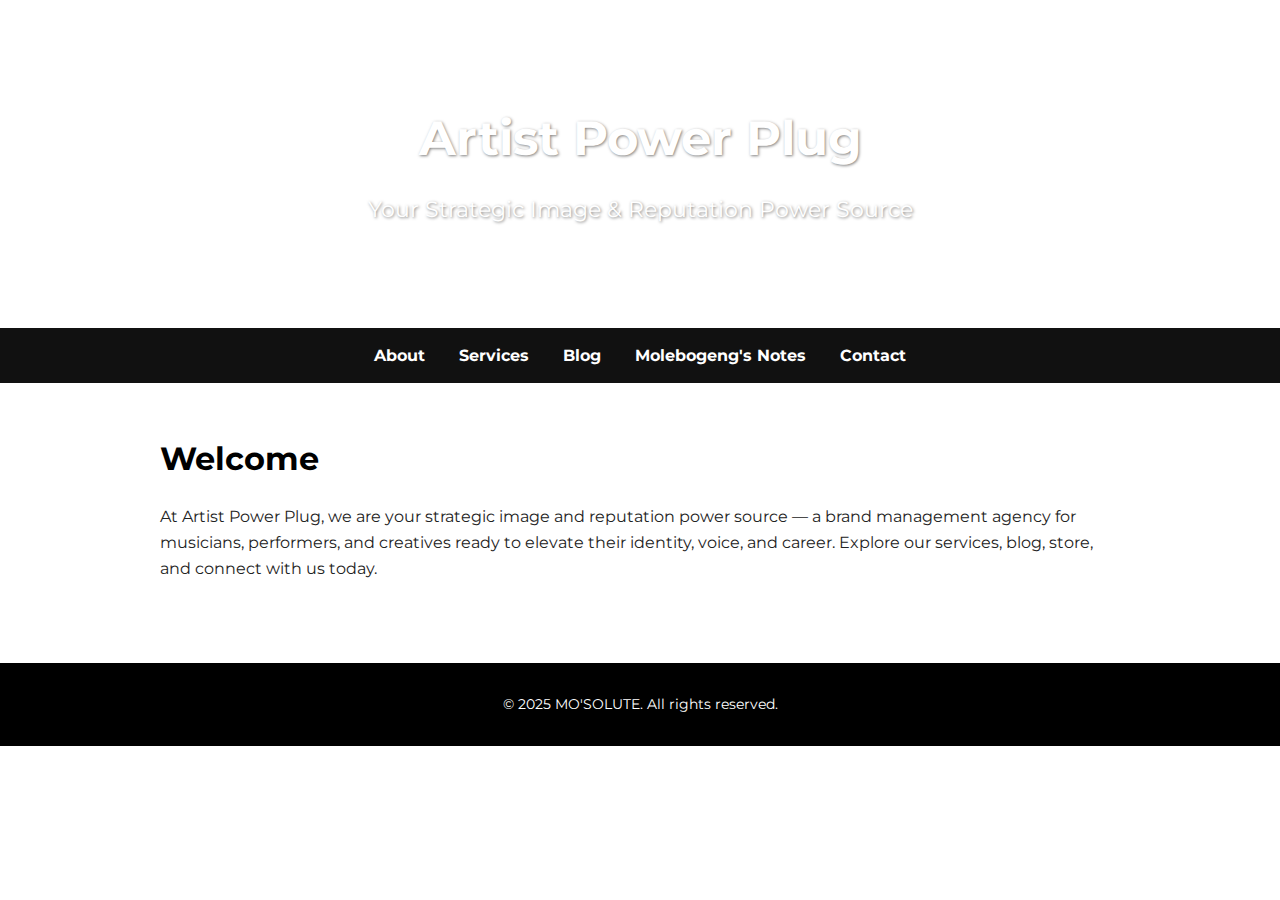
<file: index.html>
<!DOCTYPE html>
<html lang="en">

<head>
    <meta charset="UTF-8" />
    <meta name="viewport" content="width=device-width, initial-scale=1.0" />
    <title>Artist Power Plug</title>
    <link href="https://fonts.googleapis.com/css2?family=Montserrat:wght@400;700&display=swap" rel="stylesheet">
    <link rel="stylesheet" href="style.css">
</head>

<body>
    <header>
        <h1>Artist Power Plug</h1>
        <p>Your Strategic Image & Reputation Power Source</p>
    </header>

    <nav>
        <a href="aboutpage.html">About</a>
        <a href="servicepage.html">Services</a>
        <a href="blogpage.html">Blog</a>
        <a href="molebogengsnotes.html">Molebogeng's Notes</a>
        <a href="contactpage.html">Contact</a>
    </nav>

    <section class="section">
        <h2>Welcome</h2>
        <p>At Artist Power Plug, we are your strategic image and reputation power source — a brand management agency for
            musicians, performers, and creatives ready to elevate their identity, voice, and career. Explore our
            services, blog, store, and connect with us today.</p>

    </section>

    <footer>
        <p>&copy; 2025 MO'SOLUTE. All rights reserved.</p>
    </footer>
</body>

</html>
</file>
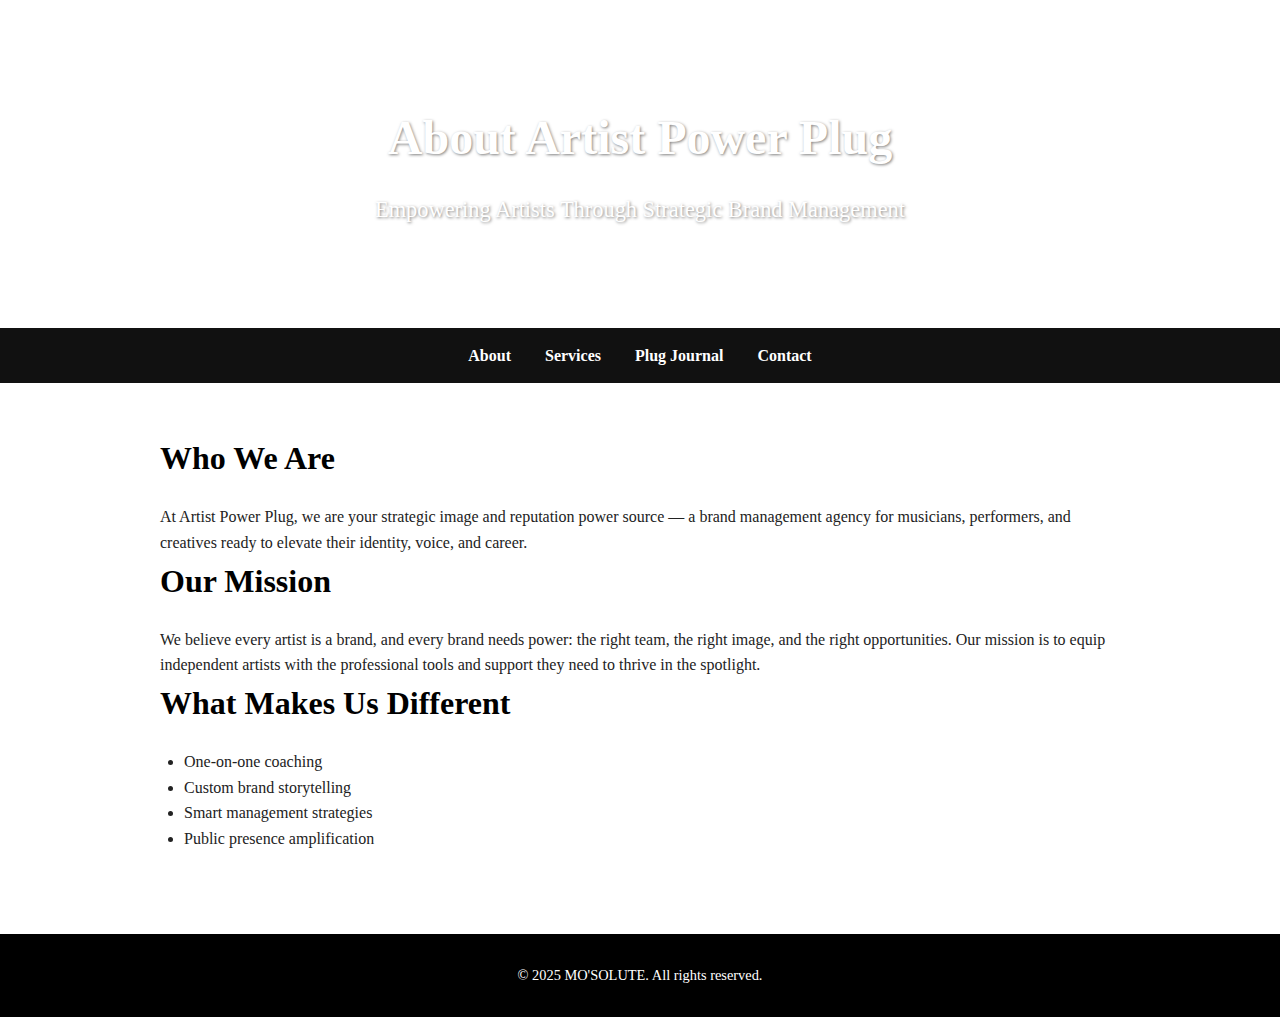
<file: aboutpage.html>
<!DOCTYPE html>
<html lang="en">

<head>
    <meta charset="UTF-8">
    <meta name="viewport" content="width=device-width, initial-scale=1.0">
    <title>About | Artist Power Plug</title>
    <link rel="stylesheet" href="style.css">
</head>

<body>
    <header class="page-header">
        <h1>About Artist Power Plug</h1>
        <p>Empowering Artists Through Strategic Brand Management</p>
    </header>

    <nav>
        <a href="aboutpage.html">About</a>
        <a href="servicepage.html">Services</a>
        <a href="plugjournal">Plug Journal</a>
       
        <a href="contactpage.html">Contact</a>
    </nav>

    <section class="section">
        <h2>Who We Are</h2>
        <p>At Artist Power Plug, we are your strategic image and reputation power source — a brand management agency for
            musicians, performers, and creatives ready to elevate their identity, voice, and career.</p>

        <h2>Our Mission</h2>
        <p>We believe every artist is a brand, and every brand needs power: the right team, the right image, and the
            right opportunities. Our mission is to equip independent artists with the professional tools and support
            they need to thrive in the spotlight.</p>

        <h2>What Makes Us Different</h2>
        <ul>
            <li>One-on-one coaching</li>
            <li>Custom brand storytelling</li>
            <li>Smart management strategies</li>
            <li>Public presence amplification</li>
        </ul>
    </section>

    <footer>
        <p>&copy; 2025 MO'SOLUTE. All rights reserved.</p>
    </footer>
</body>

</html>
</file>
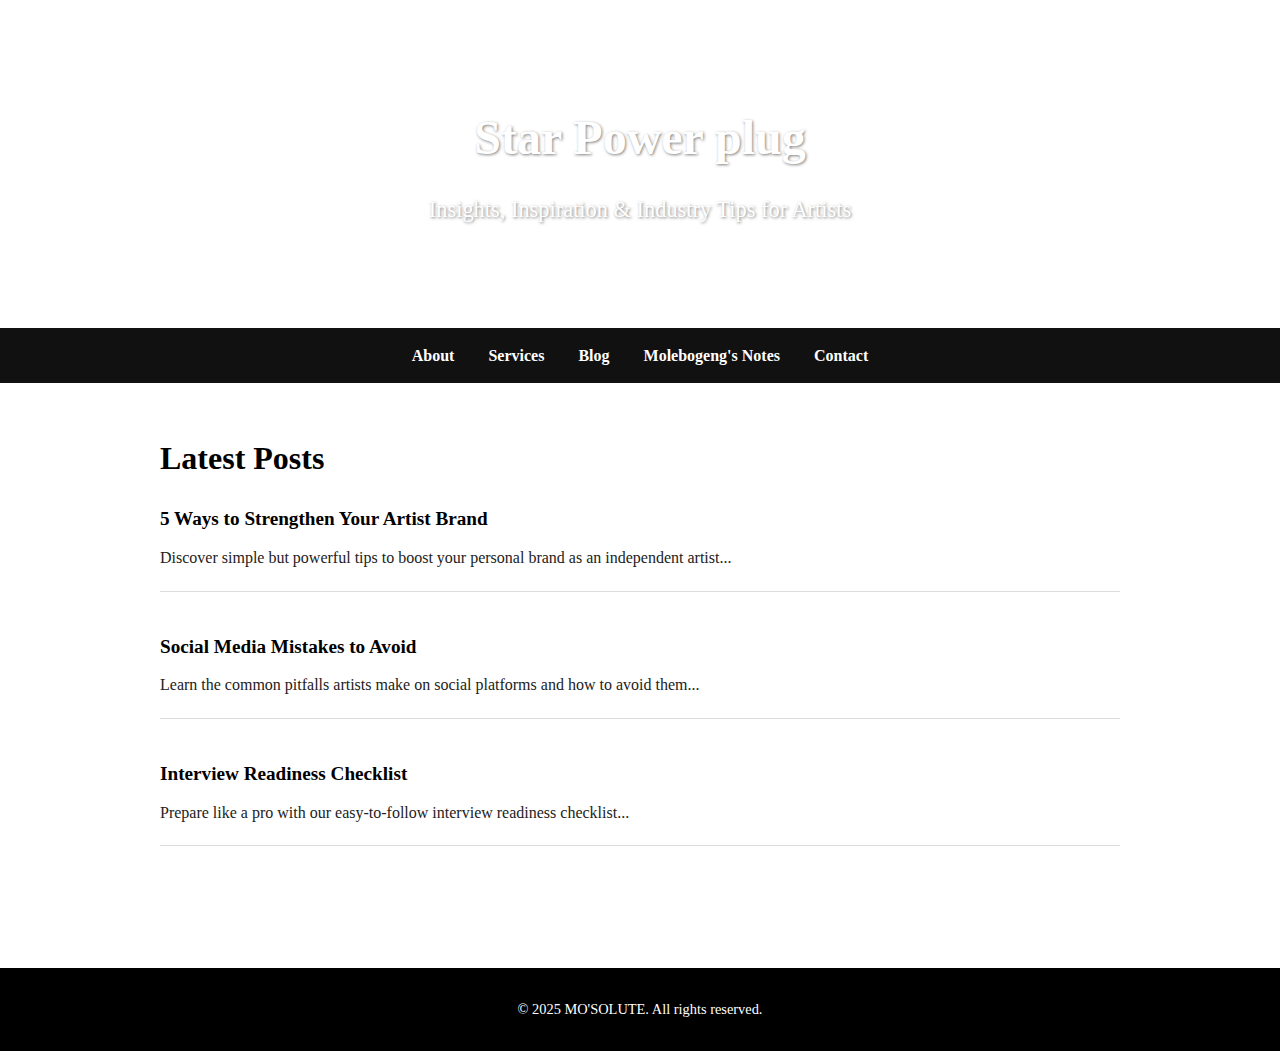
<file: blogpage.html>
<!DOCTYPE html>
<html lang="en">

<head>
    <meta charset="UTF-8">
    <meta name="viewport" content="width=device-width, initial-scale=1.0">
    <title>Blog | Artist Power Plug</title>
    <link rel="stylesheet" href="style.css">
</head>

<body>
    <header class="page-header">
        <h1>Star Power plug</h1>
        <p>Insights, Inspiration & Industry Tips for Artists</p>
    </header>

    <nav>
        <a href="aboutpage.html">About</a>
        <a href="servicepage.html">Services</a>
        <a href="blogpage.html">Blog</a>
        <a href="molebogengsnotes.html">Molebogeng's Notes</a>
        <a href="contactpage.html">Contact</a>
    </nav>

    <section class="section">
        <h2>Latest Posts</h2>
        <article>
            <h3><a href="#">5 Ways to Strengthen Your Artist Brand</a></h3>
            <p>Discover simple but powerful tips to boost your personal brand as an independent artist...</p>
        </article>

        <article>
            <h3><a href="#">Social Media Mistakes to Avoid</a></h3>
            <p>Learn the common pitfalls artists make on social platforms and how to avoid them...</p>
        </article>

        <article>
            <h3><a href="#">Interview Readiness Checklist</a></h3>
            <p>Prepare like a pro with our easy-to-follow interview readiness checklist...</p>
        </article>
    </section>

    <footer>
        <p>&copy; 2025 MO'SOLUTE. All rights reserved.</p>
    </footer>
</body>

</html>
</file>
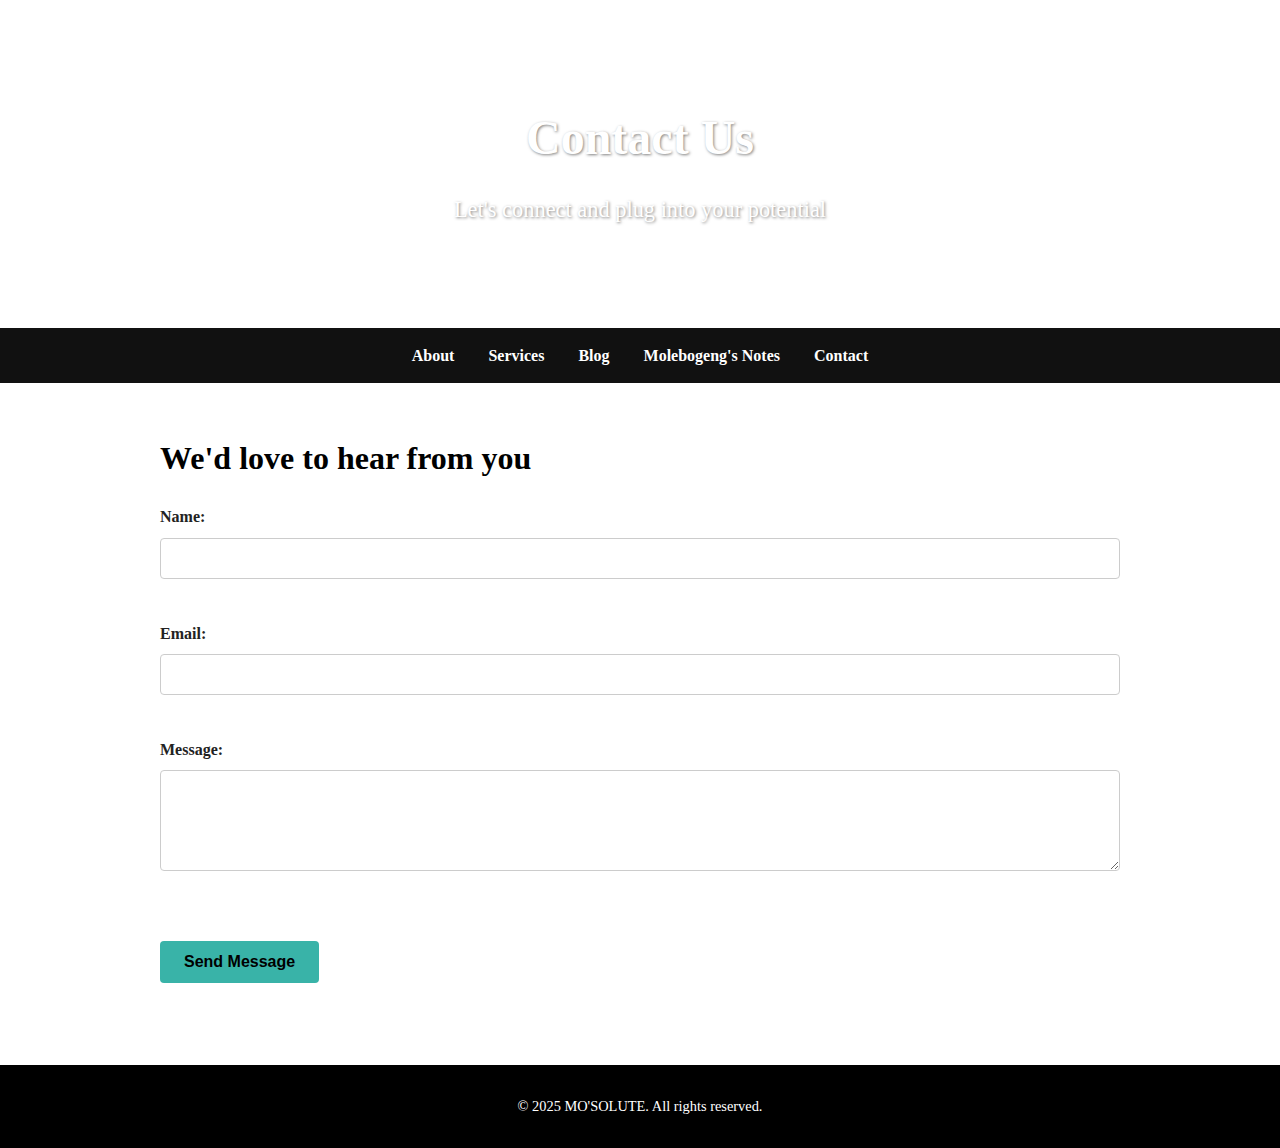
<file: contactpage.html>
<!DOCTYPE html>
<html lang="en">

<head>
    <meta charset="UTF-8">
    <meta name="viewport" content="width=device-width, initial-scale=1.0">
    <title>Contact | Artist Power Plug</title>
    <link rel="stylesheet" href="style.css">
</head>

<body>
    <header class="page-header">
        <h1>Contact Us</h1>
        <p>Let's connect and plug into your potential</p>
    </header>

    <nav>
        <a href="aboutpage.html">About</a>
        <a href="servicepage.html">Services</a>
        <a href="blogpage.html">Blog</a>
        <a href="molebogengsnotes.html">Molebogeng's Notes</a>
        <a href="contactpage.html">Contact</a>
    </nav>

    <section class="section">
        <h2>We'd love to hear from you</h2>
        <form action="#" method="post">
            <label for="name">Name:</label><br>
            <input type="text" id="name" name="name" required><br><br>

            <label for="email">Email:</label><br>
            <input type="email" id="email" name="email" required><br><br>

            <label for="message">Message:</label><br>
            <textarea id="message" name="message" rows="5" required></textarea><br><br>

            <button type="submit" class="cta-button">Send Message</button>
        </form>
    </section>

    <footer>
        <p>&copy; 2025 MO'SOLUTE. All rights reserved.</p>
    </footer>
</body>

</html>
</file>
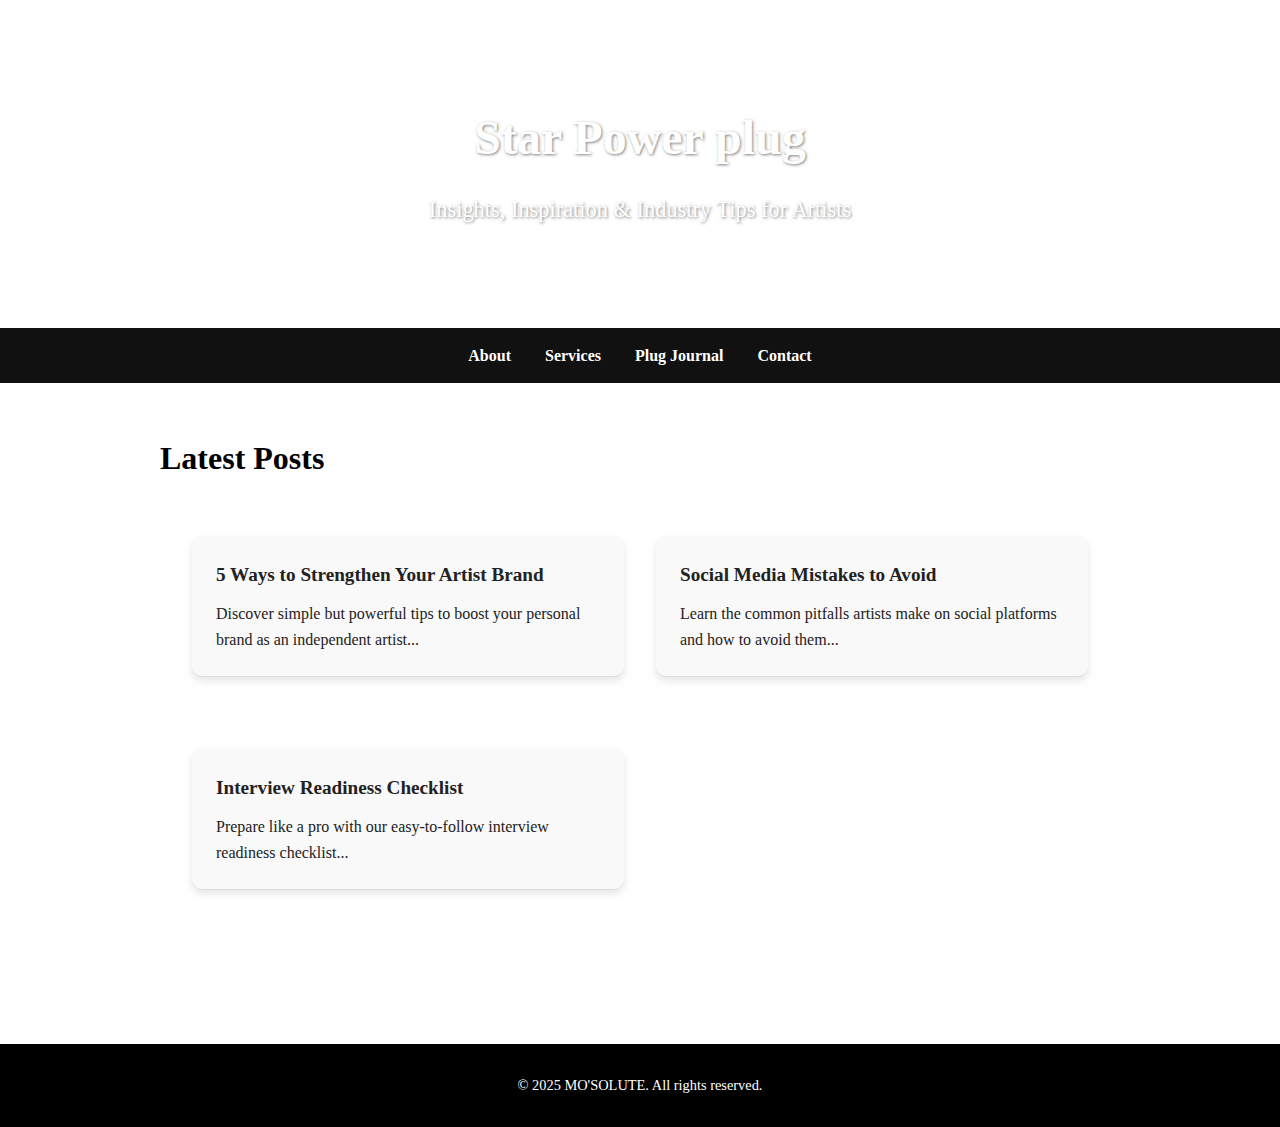
<file: plugjournal.html>
<!DOCTYPE html>
<html lang="en">

<head>
    <meta charset="UTF-8">
    <meta name="viewport" content="width=device-width, initial-scale=1.0">
    <title>Plug Journal | Artist Power Plug</title>
    <link rel="stylesheet" href="style.css">
</head>

<body>
    <header class="page-header">
        <h1>Star Power plug</h1>
        <p>Insights, Inspiration & Industry Tips for Artists</p>
    </header>

    <nav>
        <a href="aboutpage.html">About</a>
        <a href="servicepage.html">Services</a>
        <a href="plugjournal.html">Plug Journal</a>
        <a href="contactpage.html">Contact</a>
    </nav>


    <section class="section">
        <h2>Latest Posts</h2>
        <div class="blog-grid">
   
        <article>
            <h3><a href="plug-journal/article-1.html">5 Ways to Strengthen Your Artist Brand</a></h3>
            <p>Discover simple but powerful tips to boost your personal brand as an independent artist...</p>
        </article>

        <article>
            <h3><a href="plug-journal/article-2.html">Social Media Mistakes to Avoid</a></h3>
            <p>Learn the common pitfalls artists make on social platforms and how to avoid them...</p>
        </article>

        <article>
            <h3><a href="plug-journal/article-3.html">Interview Readiness Checklist</a></h3>
            <p>Prepare like a pro with our easy-to-follow interview readiness checklist...</p>
        </article>
    </div>
    </section>

    <footer>
        <p>&copy; 2025 MO'SOLUTE. All rights reserved.</p>
    </footer>
</body>

</html>
</file>
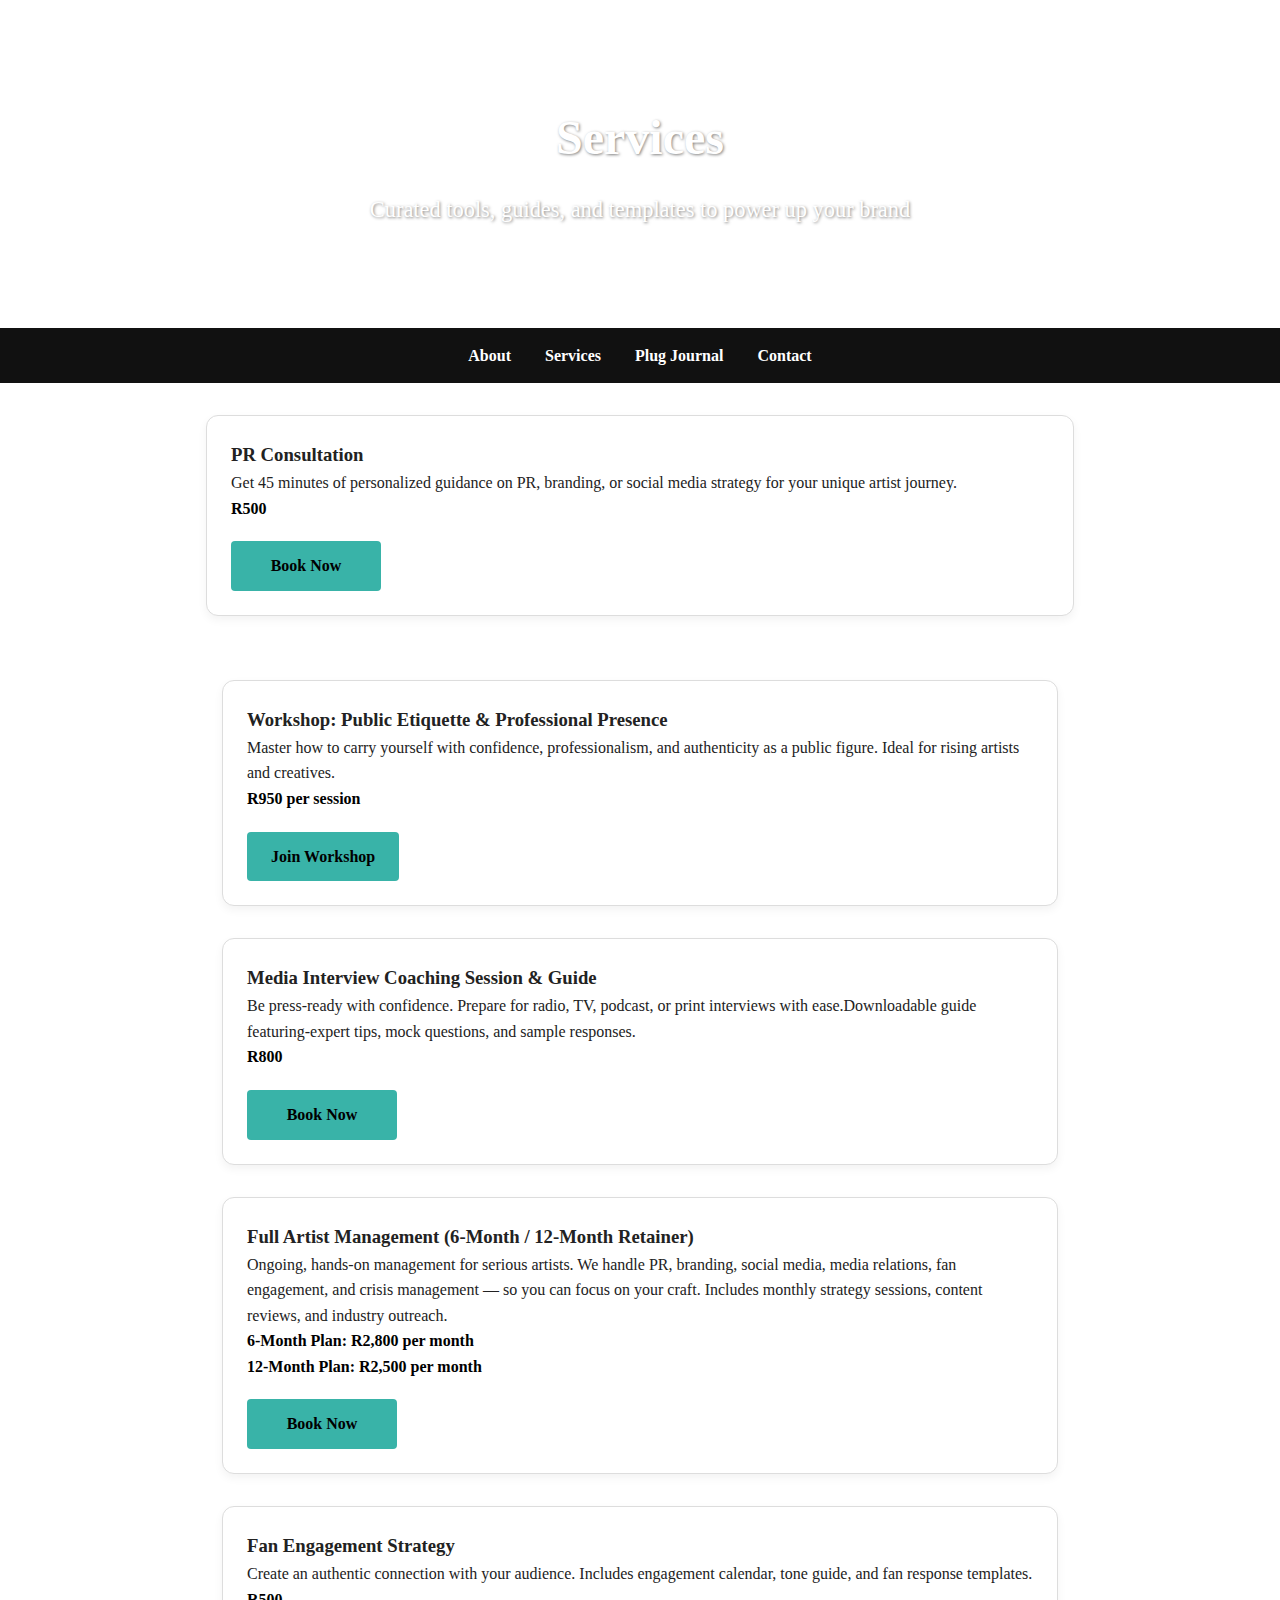
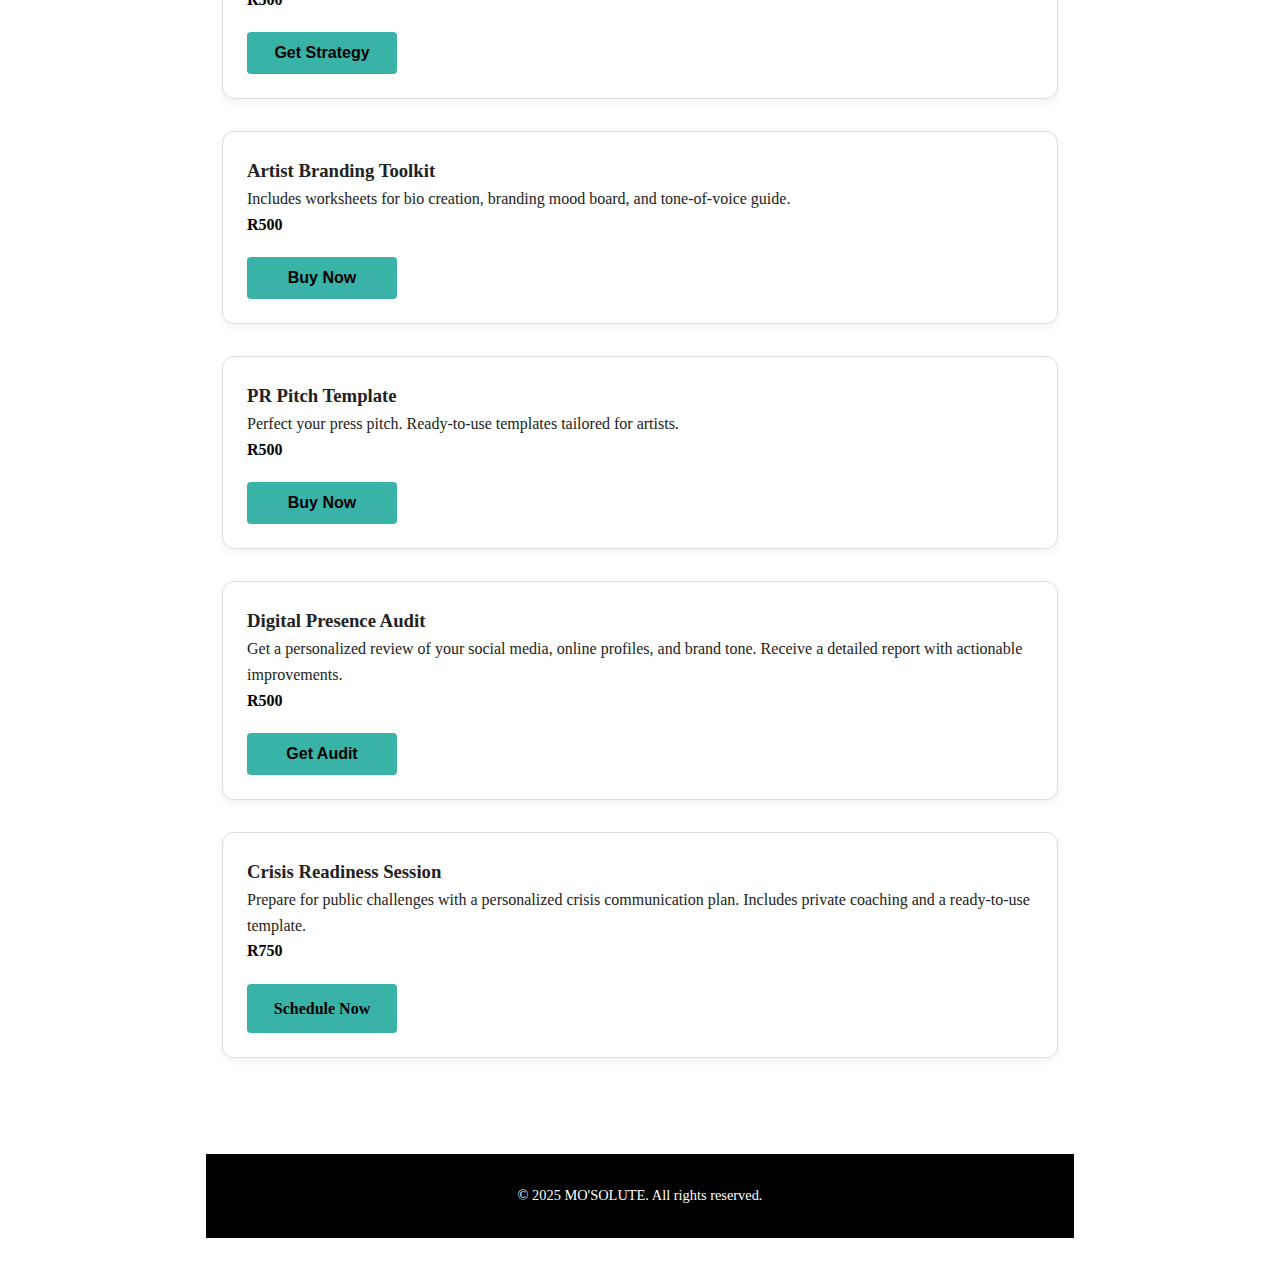
<file: servicepage.html>
<!DOCTYPE html>
<html lang="en">

<head>
    <meta charset="UTF-8">
    <meta name="viewport" content="width=device-width, initial-scale=1.0">
    <title>Store | Artist Power Plug</title>
    <link rel="stylesheet" href="style.css">
</head>

<body>
    <header class="page-header">
        <h1>Services</h1>
        <p>Curated tools, guides, and templates to power up your brand</p>
    </header>

    <nav>
        <a href="aboutpage.html">About</a>
        <a href="servicepage.html">Services</a>
        <a href="plugjournal.html">Plug Journal</a>
        <a href="contactpage.html">Contact</a>
    </nav>

    <section class="services-list">
        <div class="service-item">
                <h3>PR Consultation</h3>
                <p>Get 45 minutes of personalized guidance on PR, branding, or social media strategy for your unique
                    artist journey. </p>
                <p class="price">R500</p>
                <a href="https://calendly.com/mosolute/one-on-one-strategy-session" target="_blank"
                    class="cta-button">Book Now</a>
            </div>

            <section class="services-list">
                <div class="service-item">
                <h3>Workshop: Public Etiquette & Professional Presence</h3>
                <p>Master how to carry yourself with confidence, professionalism, and authenticity as a public figure.
                    Ideal for rising artists and creatives.</p>
                <p class="price">R950 per session</p>
                <a href="https://calendly.com/mosolute/one-on-one-strategy-session" target="_blank"
                    class="cta-button">Join Workshop</a>
            </div>

          
                <div class="service-item">
                <h3>Media Interview Coaching Session & Guide</h3>
                <p>Be press-ready with confidence. Prepare for radio, TV, podcast, or print interviews with
                    ease.Downloadable guide featuring-expert tips, mock questions, and sample responses.</p>
                <p class="price">R800</p>
                <a href="https://calendly.com/mosolute/one-on-one-strategy-session" target="_blank"
                    class="cta-button">Book Now</a>
            </div>

                <div class="service-item">
                <h3>Full Artist Management (6-Month / 12-Month Retainer)</h3>
                <p>Ongoing, hands-on management for serious artists. We handle PR, branding, social media, media
                    relations, fan engagement,  and crisis management — so you can focus on your craft. Includes monthly strategy sessions, content reviews, and industry outreach.</p>
                <p class="price">6-Month Plan: R2,800 per month <br>12-Month Plan: R2,500 per month </p>
                <a href="https://calendly.com/mosolute/one-on-one-strategy-session" target="_blank"
                    class="cta-button">Book Now</a>
            </div>


         
                <div class="service-item">
                <h3>Fan Engagement Strategy </h3>
                <p>Create an authentic connection with your audience. Includes engagement calendar, tone guide, and fan  response templates.</p>
                <p class="price">R500</p>
                <button class="cta-button">Get Strategy</button>
            </div>

            
                <div class="service-item">
                <h3>Artist Branding Toolkit</h3>
                <p>Includes worksheets for bio creation, branding mood board, and tone-of-voice guide.</p>
                <p class="price">R500</p>
                <button class="cta-button">Buy Now</button>
            </div>

            
                <div class="service-item">
                <h3>PR Pitch Template</h3>
                <p>Perfect your press pitch. Ready-to-use templates tailored for artists.</p>
                <p class="price">R500</p>
                <button class="cta-button">Buy Now</button>
            </div>

            
                <div class="service-item">
                <h3>Digital Presence Audit</h3>
                <p>Get a personalized review of your social media, online profiles, and brand tone. Receive a detailed
                    report with
                    actionable improvements.</p>
                <p class="price">R500</p>
                <button class="cta-button">Get Audit</button>
            </div>

            
                <div class="service-item">
                <h3>Crisis Readiness Session</h3>
                <p>Prepare for public challenges with a personalized crisis communication plan. Includes private
                    coaching and a
                    ready-to-use template.</p>
                <p class="price">R750</p>
                <a href="https://calendly.com/mosolute/one-on-one-strategy-session" target="_blank"
                    class="cta-button">Schedule Now</a>
            </div>
        </div>
    </section>

    <footer>
        <p>&copy; 2025 MO'SOLUTE. All rights reserved.</p>
    </footer>
</body>

</html>
</file>
<file: style.css>
/* Base Reset */
* {
    margin: 0;
    padding: 0;
    box-sizing: border-box;
}

body {
    font-family: 'Montserrat';
    background-color: #fff;
    color: #222;
    line-height: 1.6;
}

/* Header */
header {
    background: url('https://images.unsplash.com/photo-1511671782779-c97d3d27a1d4?auto=format&fit=crop&w=1950&q=80') no-repeat center center/cover;
    color: #fff;
    padding: 100px 20px;
    text-align: center;
}

header h1 {
    font-size: 3rem;
    margin-bottom: 15px;
    text-shadow: 1px 1px 3px rgba(0, 0, 0, 0.5);
}

header p {
    font-size: 1.4rem;
    text-shadow: 1px 1px 3px rgba(0, 0, 0, 0.5);
}

/* Navigation */
nav {
    background-color: #111;
    padding: 15px;
    text-align: center;
}

nav a {
    color: white;
    text-decoration: none;
    margin: 0 15px;
    font-weight: bold;
}

nav a.active,
nav a:hover {
    text-decoration: underline;
}

/* Section */
.section {
    padding: 50px 20px;
    max-width: 1000px;
    margin: auto;
}

.section h2 {
    font-size: 2rem;
    margin-bottom: 20px;
    color: #000;
}

ul {
    list-style: disc;
    padding-left: 1.5rem;
}

/* Articles / Blog */
article {
    margin-bottom: 2rem;
}

article h3 a {
    color: black;
    text-decoration: none;
}

article h3 a:hover {
    text-decoration: underline;
}

/* service iteams */
.services-list {
    display: flex;
    flex-direction: column;
    /* stack vertically */
    gap: 2rem;
    max-width: 900px;
    margin: 2rem auto;
    padding: 0 1rem;
}

.service-item {
    background-color: #ffffff;
    border: 1px solid #ddd;
    border-radius: 12px;
    padding: 1.5rem;
    box-shadow: 0 4px 10px rgba(0, 0, 0, 0.05);
    transition: transform 0.2s ease;
}



/* Ensure buttons are consistent size */
.cta-button,
button.cta-button {
    display: inline-block;
    background-color: #39b3a8;
    color: #000;
    padding: 12px 24px;
    border: none;
    border-radius: 4px;
    cursor: pointer;
    font-weight: bold;
    text-decoration: none;
    font-size: 1rem;
    text-align: center;
    min-width: 150px;
    /* same min width for all buttons */
    transition: background-color 0.3s ease;
}

.cta-button:hover,
button.cta-button:hover {
    background-color: #fbb6c2;
}
.price {
    font-weight: bold;
    color: black
}

/* CTA Button - Light Pink */
.cta-button,
form button {
    display: inline-block;
    background-color: #39b3a8;
    /* light pink */
    color: #000;
    padding: 12px 24px;
    border: none;
    border-radius: 4px;
    cursor: pointer;
    font-weight: bold;
    text-decoration: none;
    margin-top: 20px;
}

.cta-button:hover,
form button:hover {
    background-color: #fbb6c2;
}

/* Forms */
form input,
form textarea {
    width: 100%;
    padding: 0.75rem;
    margin-top: 0.5rem;
    margin-bottom: 1rem;
    border: 1px solid #ccc;
    border-radius: 4px;
}

form label {
    font-weight: bold;
}

/* Footer */
footer {
    background-color: #000;
    color: white;
    text-align: center;
    padding: 30px 20px;
    font-size: 0.9rem;
    margin-top: 2rem;
}
button,
.btn {
    /* ensure buttons have the same height, padding, font-size */
    padding: 10px 20px;
    font-size: 12px;
    vertical-align: middle; 
 display: inline-block;
}
.product-item h3 {
    margin-bottom: 10px;
    /* or 15px for more spacing */
}

.product-item p {
    margin-top: 0;
}
.section article {
    margin-bottom: 40px;
    padding-bottom: 20px;
    border-bottom: 1px solid #ddd;
}

.section article h3 {
    margin-bottom: 10px;
    font-size: 1.2rem;
}

.section article .date {
    font-size: 0.9rem;
    color: #888;
    margin-bottom: 10px;
}
.blog-grid {
    display: grid;
    grid-template-columns: repeat(auto-fit, minmax(300px, 1fr));
    gap: 2rem;
    padding: 2rem;
}

.blog-grid article {
    background-color: #f9f9f9;
    padding: 1.5rem;
    border-radius: 10px;
    box-shadow: 0 4px 8px rgba(0, 0, 0, 0.1);
}

.blog-grid h3 a {
    color: #222;
    text-decoration: none;
}

.blog-grid h3 a:hover {
    text-decoration: underline;
}

.blog-grid .date {
    font-size: 0.9rem;
    color: #777;
    margin-top: 0.5rem;
}
.notes-grid img:hover {
    transform: scale(1.03);
}
</file>
